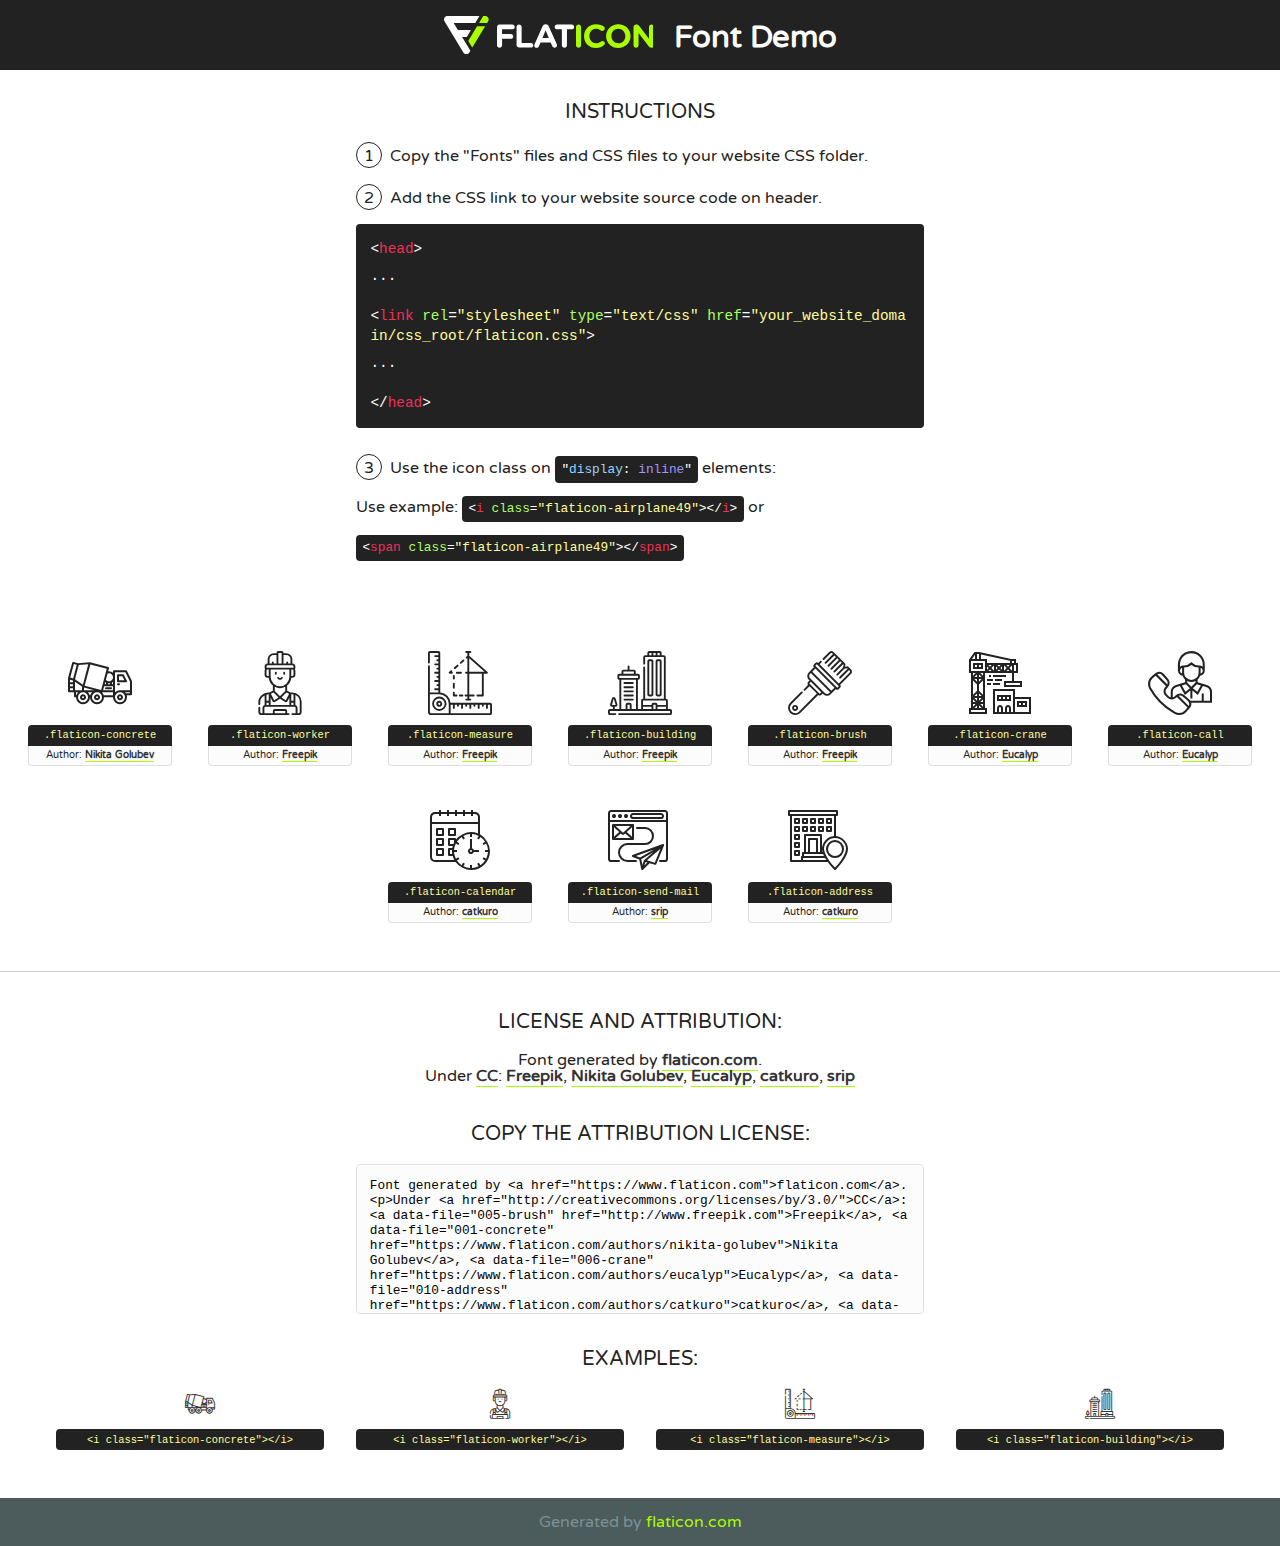
<file: lib/flaticon/font/flaticon.html>
<!DOCTYPE html>

<html>
<!DOCTYPE html>
<html>

<head>
    <title>Flaticon WebFont</title>
    <link href="http://fonts.googleapis.com/css?family=Varela+Round" rel="stylesheet" type="text/css" />
    <link rel="stylesheet" type="text/css" href="flaticon.css">
    <meta charset="UTF-8">
    <style>
    html, body, div, span, applet, object, iframe,
    h1, h2, h3, h4, h5, h6, p, blockquote, pre,
    a, abbr, acronym, address, big, cite, code,
    del, dfn, em, img, ins, kbd, q, s, samp,
    small, strike, strong, sub, sup, tt, var,
    b, u, i, center,
    dl, dt, dd, ol, ul, li,
    fieldset, form, label, legend,
    table, caption, tbody, tfoot, thead, tr, th, td,
    article, aside, canvas, details, embed, 
    figure, figcaption, footer, header, hgroup, 
    menu, nav, output, ruby, section, summary,
    time, mark, audio, video {
        margin: 0;
        padding: 0;
        border: 0;
        font-size: 100%;
        font: inherit;
        vertical-align: baseline;
    }
    /* HTML5 display-role reset for older browsers */
    article, aside, details, figcaption, figure, 
    footer, header, hgroup, menu, nav, section {
        display: block;
    }
    body {
        line-height: 1;
    }
    ol, ul {
        list-style: none;
    }
    blockquote, q {
        quotes: none;
    }
    blockquote:before, blockquote:after,
    q:before, q:after {
        content: '';
        content: none;
    }
    table {
        border-collapse: collapse;
        border-spacing: 0;
    }
    body {
        font-family: 'Varela Round', Helvetica, Arial, sans-serif;
        font-size: 16px;
        color: #222;
    }
    a {
        color: #333;
        border-bottom: 1px solid #a9fd00;
        font-weight: bold;
        text-decoration: none;
    }
    * {
        -moz-box-sizing: border-box;
        -webkit-box-sizing: border-box;
        box-sizing: border-box;
        margin: 0;
        padding: 0;
    }
    [class^="flaticon-"]:before, [class*=" flaticon-"]:before, [class^="flaticon-"]:after, [class*=" flaticon-"]:after {
        font-family: Flaticon;
        font-size: 30px;
        font-style: normal;
        margin-left: 20px;
        color: #333;
    }
    .wrapper {
        max-width: 600px;
        margin: auto;
        padding: 0 1em;
    }
    .title {
        font-size: 1.25em;
        text-align: center;
        margin-bottom: 1em;
        text-transform: uppercase;
    }
    header {
        text-align: center;
        background-color: #222;
        color: #fff;
        padding: 1em;
    }
    header .logo {
        width: 210px;
        height: 38px;
        display: inline-block;
        vertical-align: middle;
        margin-right: 1em;
        border: none;
    }
    header strong {
        font-size: 1.95em;
        font-weight: bold;
        vertical-align: middle;
        margin-top: 5px;
        display: inline-block;
    }
    .demo {
        margin: 2em auto;
        line-height: 1.25em;
    }
    .demo ul li {
        margin-bottom: 1em;
    }
    .demo ul li .num {
        color: #222;
        border-radius: 20px;
        display: inline-block;
        width: 26px;
        padding: 3px;
        height: 26px;
        text-align: center;
        margin-right: 0.5em;
        border: 1px solid #222;
    }
    .demo ul li code {
        background-color: #222;
        border-radius: 4px;
        padding: 0.25em 0.5em;
        display: inline-block;
        color: #fff;
        font-family: Consolas,Monaco,Lucida Console,Liberation Mono,DejaVu Sans Mono,Bitstream Vera Sans Mono,Courier New, monospace;
        font-weight: lighter;
        margin-top: 1em;
        font-size: 0.8em;
        word-break: break-all;
    }
    .demo ul li code.big {
        padding: 1em;
        font-size: 0.9em;
    }
    .demo ul li code .red {
        color: #EF3159;
    }
    .demo ul li code .green {
        color: #ACFF65;
    }
    .demo ul li code .yellow {
        color: #FFFF99;
    }
    .demo ul li code .blue {
        color: #99D3FF;
    }
    .demo ul li code .purple {
        color: #A295FF;
    }
    .demo ul li code .dots {
        margin-top: 0.5em;
        display: block;
    }
    #glyphs {
        border-bottom: 1px solid #ccc;
        padding: 2em 0;
        text-align: center;
    }
    .glyph {
        display: inline-block;
        width: 9em;
        margin: 1em;
        text-align: center;
        vertical-align: top;
        background: #FFF;
    }
    .glyph .glyph-icon {
        padding: 10px;
        display: block;
        font-family:"Flaticon";
        font-size: 64px;
        line-height: 1;
    }
    .glyph .glyph-icon:before {
        font-size: 64px;
        color: #222;
        margin-left: 0;
    }
    .class-name {
        font-size: 0.65em;
        background-color: #222;
        color: #fff;
        border-radius: 4px 4px 0 0;
        padding: 0.5em;
        color: #FFFF99;
        font-family: Consolas,Monaco,Lucida Console,Liberation Mono,DejaVu Sans Mono,Bitstream Vera Sans Mono,Courier New, monospace;
    }
    .author-name {
        font-size: 0.6em;
        background-color: #fcfcfd;
        border: 1px solid #DEDEE4;
        border-top: 0;
        border-radius: 0 0 4px 4px;
        padding: 0.5em;
    }
    .class-name:last-child {
        font-size: 10px;
        color:#888;
    }
    .class-name:last-child a {
        font-size: 10px;
        color:#555;
    }
    .class-name:last-child a:hover {
        color:#a9fd00;
    }
    .glyph > input {
        display: block;
        width: 100px;
        margin: 5px auto;
        text-align: center;
        font-size: 12px;
        cursor: text;
    }
    .glyph > input.icon-input {
        font-family:"Flaticon";
        font-size: 16px;
        margin-bottom: 10px;
    }
    .attribution .title {
        margin-top: 2em;
    }
    .attribution textarea {
        background-color: #fcfcfd;
        padding: 1em;
        border: none;
        box-shadow: none;
        border: 1px solid #DEDEE4;
        border-radius: 4px;
        resize: none;
        width: 100%;
        height: 150px;
        font-size: 0.8em;
        font-family: Consolas,Monaco,Lucida Console,Liberation Mono,DejaVu Sans Mono,Bitstream Vera Sans Mono,Courier New, monospace;
        -webkit-appearance: none;
    }
    .iconsuse {
        margin: 2em auto;
        text-align: center;
        max-width: 1200px;
    }
    .iconsuse:after {
        content: '';
        display: table;
        clear: both;
    }
    .iconsuse .image {
        float: left;
        width: 25%;
        padding: 0 1em;
    }
    .iconsuse .image p {
        margin-bottom: 1em;
    }
    .iconsuse .image span {
        display: block;
        font-size: 0.65em;
        background-color: #222;
        color: #fff;
        border-radius: 4px;
        padding: 0.5em;
        color: #FFFF99;
        margin-top: 1em;
        font-family: Consolas,Monaco,Lucida Console,Liberation Mono,DejaVu Sans Mono,Bitstream Vera Sans Mono,Courier New, monospace;
    }
    #footer {
        text-align: center;
        background-color: #4C5B5C;
        color: #7c9192;
        padding: 1em;
    }
    #footer a {
        border: none;
        color: #a9fd00;
        font-weight: normal;
    }
    @media (max-width: 960px) {
        .iconsuse .image {
            width: 50%;
        }
    }
    @media (max-width: 560px) {
        .iconsuse .image {
            width: 100%;
        }
    }
    </style>
</head>

<body class="characters-off">

    <header>
        <a href="https://www.flaticon.com" target="_blank" class="logo">
            <svg version="1.1" xmlns="http://www.w3.org/2000/svg" xmlns:xlink="http://www.w3.org/1999/xlink" xmlns:a="http://ns.adobe.com/AdobeSVGViewerExtensions/3.0/" viewBox="0 0 560.875 102.036" enable-background="new 0 0 560.875 102.036" xml:space="preserve">
                <defs>
                </defs>
                <g>
                    <g class="letters">
                        <path fill="#ffffff" d="M141.596,29.675c0-3.777,2.985-6.767,6.764-6.767h34.438c3.426,0,6.15,2.728,6.15,6.15
                        c0,3.43-2.724,6.149-6.15,6.149h-27.674v13.091h23.719c3.429,0,6.151,2.724,6.151,6.15c0,3.43-2.723,6.149-6.151,6.149h-23.719
                        v17.574c0,3.773-2.986,6.761-6.764,6.761c-3.779,0-6.764-2.989-6.764-6.761V29.675z"></path>
                        <path fill="#ffffff" d="M193.844,29.149c0-3.781,2.985-6.767,6.764-6.767c3.776,0,6.763,2.985,6.763,6.767v42.957h25.039
                        c3.426,0,6.149,2.726,6.149,6.153c0,3.425-2.723,6.15-6.149,6.15h-31.802c-3.779,0-6.764-2.986-6.764-6.768V29.149z"></path>
                        <path fill="#ffffff" d="M241.891,75.71l21.438-48.407c1.492-3.341,4.215-5.357,7.906-5.357h0.792
                        c3.686,0,6.323,2.017,7.815,5.357l21.439,48.407c0.436,0.967,0.701,1.845,0.701,2.723c0,3.602-2.809,6.501-6.414,6.501
                        c-3.161,0-5.269-1.845-6.499-4.655l-4.132-9.661h-27.059l-4.301,10.102c-1.144,2.631-3.426,4.214-6.237,4.214
                        c-3.517,0-6.24-2.81-6.24-6.325C241.1,77.64,241.451,76.677,241.891,75.71z M279.932,58.666l-8.521-20.297l-8.526,20.297H279.932
                        z"></path>
                        <path fill="#ffffff" d="M314.864,35.387H301.86c-3.429,0-6.239-2.813-6.239-6.238c0-3.429,2.811-6.24,6.239-6.24h39.533
                        c3.426,0,6.237,2.811,6.237,6.24c0,3.425-2.811,6.238-6.237,6.238h-13.001v42.785c0,3.773-2.99,6.761-6.764,6.761
                        c-3.779,0-6.764-2.989-6.764-6.761V35.387z"></path>
                        <path fill="#A9FD00" d="M352.615,29.149c0-3.781,2.985-6.767,6.767-6.767c3.774,0,6.761,2.985,6.761,6.767v49.024
                        c0,3.773-2.987,6.761-6.761,6.761c-3.781,0-6.767-2.989-6.767-6.761V29.149z"></path>
                        <path fill="#A9FD00" d="M374.132,53.836v-0.179c0-17.481,13.178-31.801,32.065-31.801c9.22,0,15.459,2.458,20.557,6.238
                        c1.402,1.054,2.637,2.985,2.637,5.357c0,3.692-2.985,6.59-6.681,6.59c-1.845,0-3.071-0.702-4.044-1.319
                        c-3.776-2.813-7.729-4.393-12.562-4.393c-10.364,0-17.831,8.611-17.831,19.154v0.173c0,10.542,7.291,19.329,17.831,19.329
                        c5.715,0,9.492-1.756,13.359-4.834c1.049-0.874,2.458-1.491,4.039-1.491c3.429,0,6.325,2.813,6.325,6.236
                        c0,2.106-1.056,3.78-2.282,4.834c-5.539,4.834-12.036,7.733-21.878,7.733C387.572,85.464,374.132,71.493,374.132,53.836z"></path>
                        <path fill="#A9FD00" d="M433.009,53.836v-0.179c0-17.481,13.79-31.801,32.766-31.801c18.981,0,32.592,14.143,32.592,31.628v0.173
                        c0,17.483-13.785,31.807-32.769,31.807C446.625,85.464,433.009,71.32,433.009,53.836z M484.224,53.836v-0.179
                        c0-10.539-7.725-19.326-18.626-19.326c-10.893,0-18.449,8.611-18.449,19.154v0.173c0,10.542,7.73,19.329,18.626,19.329
                        C476.676,72.986,484.224,64.378,484.224,53.836z"></path>
                        <path fill="#A9FD00" d="M506.233,29.321c0-3.774,2.99-6.763,6.767-6.763h1.401c3.252,0,5.183,1.583,7.029,3.953l26.093,34.265
                        V29.059c0-3.692,2.99-6.677,6.681-6.677c3.683,0,6.671,2.985,6.671,6.677v48.934c0,3.78-2.987,6.765-6.764,6.765h-0.436
                        c-3.257,0-5.188-1.581-7.034-3.953l-27.056-35.492v32.944c0,3.687-2.985,6.676-6.678,6.676c-3.683,0-6.673-2.989-6.673-6.676
                        V29.321z"></path>
                    </g>
                    <g class="insignia">
                        <path fill="#ffffff" d="M48.372,56.137h12.517l11.156-18.537H37.186L25.688,18.539h57.825L94.668,0H9.271
                        C5.925,0,2.842,1.801,1.198,4.716c-1.644,2.907-1.593,6.482,0.134,9.343l50.38,83.501c1.678,2.781,4.689,4.476,7.938,4.476
                        c3.246,0,6.257-1.695,7.935-4.476l2.898-4.804L48.372,56.137z"></path>
                        <g class="i">
                            <path fill="#A9FD00" d="M93.575,18.539h0.031v0.004l21.652,0.004l2.705-4.488c1.727-2.861,1.778-6.436,0.133-9.343
                            C116.454,1.801,113.371,0,110.026,0h-5.294L93.575,18.539z"></path>
                            <polygon fill="#A9FD00" points="88.291,27.356 64.725,66.486 75.519,84.404 109.942,27.356"></polygon>
                        </g>
                    </g>
                </g>
            </svg>
        </a>
        <strong>Font Demo</strong>
    </header>


    <section class="demo wrapper">

        <p class="title">Instructions</p>

        <ul>
            <li>
                <span class="num">1</span>Copy the "Fonts" files and CSS files to your website CSS folder.
            </li>
            <li>
                <span class="num">2</span>Add the CSS link to your website source code on header.
                <code class="big">
                    &lt;<span class="red">head</span>&gt;
                    <br/><span class="dots">...</span>
                    <br/>&lt;<span class="red">link</span> <span class="green">rel</span>=<span class="yellow">"stylesheet"</span> <span class="green">type</span>=<span class="yellow">"text/css"</span> <span class="green">href</span>=<span class="yellow">"your_website_domain/css_root/flaticon.css"</span>&gt;
                    <br/><span class="dots">...</span>
                    <br/>&lt;/<span class="red">head</span>&gt;
                </code>
            </li>

            <li>
                <p>
                    <span class="num">3</span>Use the icon class on <code>"<span class="blue">display</span>:<span class="purple"> inline</span>"</code> elements:
                    <br />
                    Use example: <code>&lt;<span class="red">i</span> <span class="green">class</span>=<span class="yellow">&quot;flaticon-airplane49&quot;</span>&gt;&lt;/<span class="red">i</span>&gt;</code> or <code>&lt;<span class="red">span</span> <span class="green">class</span>=<span class="yellow">&quot;flaticon-airplane49&quot;</span>&gt;&lt;/<span class="red">span</span>&gt;</code>
            </li>
        </ul>

    </section>




   <section id="glyphs">          
    
      
        <div class="glyph"><div class="glyph-icon flaticon-concrete"></div>
            <div class="class-name">.flaticon-concrete</div>
            <div class="author-name">Author: <a data-file="001-concrete" href="https://www.flaticon.com/authors/nikita-golubev">Nikita Golubev</a> </div> 
        </div>        
        
        <div class="glyph"><div class="glyph-icon flaticon-worker"></div>
            <div class="class-name">.flaticon-worker</div>
            <div class="author-name">Author: <a data-file="002-worker" href="http://www.freepik.com">Freepik</a> </div> 
        </div>        
        
        <div class="glyph"><div class="glyph-icon flaticon-measure"></div>
            <div class="class-name">.flaticon-measure</div>
            <div class="author-name">Author: <a data-file="003-measure" href="http://www.freepik.com">Freepik</a> </div> 
        </div>        
        
        <div class="glyph"><div class="glyph-icon flaticon-building"></div>
            <div class="class-name">.flaticon-building</div>
            <div class="author-name">Author: <a data-file="004-building" href="http://www.freepik.com">Freepik</a> </div> 
        </div>        
        
        <div class="glyph"><div class="glyph-icon flaticon-brush"></div>
            <div class="class-name">.flaticon-brush</div>
            <div class="author-name">Author: <a data-file="005-brush" href="http://www.freepik.com">Freepik</a> </div> 
        </div>        
        
        <div class="glyph"><div class="glyph-icon flaticon-crane"></div>
            <div class="class-name">.flaticon-crane</div>
            <div class="author-name">Author: <a data-file="006-crane" href="https://www.flaticon.com/authors/eucalyp">Eucalyp</a> </div> 
        </div>        
        
        <div class="glyph"><div class="glyph-icon flaticon-call"></div>
            <div class="class-name">.flaticon-call</div>
            <div class="author-name">Author: <a data-file="007-call" href="https://www.flaticon.com/authors/eucalyp">Eucalyp</a> </div> 
        </div>        
        
        <div class="glyph"><div class="glyph-icon flaticon-calendar"></div>
            <div class="class-name">.flaticon-calendar</div>
            <div class="author-name">Author: <a data-file="008-calendar" href="https://www.flaticon.com/authors/catkuro">catkuro</a> </div> 
        </div>        
        
        <div class="glyph"><div class="glyph-icon flaticon-send-mail"></div>
            <div class="class-name">.flaticon-send-mail</div>
            <div class="author-name">Author: <a data-file="009-send-mail" href="https://www.flaticon.com/authors/srip">srip</a> </div> 
        </div>        
        
        <div class="glyph"><div class="glyph-icon flaticon-address"></div>
            <div class="class-name">.flaticon-address</div>
            <div class="author-name">Author: <a data-file="010-address" href="https://www.flaticon.com/authors/catkuro">catkuro</a> </div> 
        </div>        
        

    </section>



    <section class="attribution wrapper"   style="text-align:center;">

      <div class="title">License and attribution:</div><div class="attrDiv">Font generated by <a href="https://www.flaticon.com">flaticon.com</a>. <div><p>Under <a href="http://creativecommons.org/licenses/by/3.0/">CC</a>: <a data-file="005-brush" href="http://www.freepik.com">Freepik</a>, <a data-file="001-concrete" href="https://www.flaticon.com/authors/nikita-golubev">Nikita Golubev</a>, <a data-file="006-crane" href="https://www.flaticon.com/authors/eucalyp">Eucalyp</a>, <a data-file="010-address" href="https://www.flaticon.com/authors/catkuro">catkuro</a>, <a data-file="009-send-mail" href="https://www.flaticon.com/authors/srip">srip</a></p>  </div>
      </div>
      <div class="title">Copy the Attribution License:</div>

    <textarea onclick="this.focus();this.select();">Font generated by &lt;a href=&quot;https://www.flaticon.com&quot;&gt;flaticon.com&lt;/a&gt;. <p>Under <a href="http://creativecommons.org/licenses/by/3.0/">CC</a>: <a data-file="005-brush" href="http://www.freepik.com">Freepik</a>, <a data-file="001-concrete" href="https://www.flaticon.com/authors/nikita-golubev">Nikita Golubev</a>, <a data-file="006-crane" href="https://www.flaticon.com/authors/eucalyp">Eucalyp</a>, <a data-file="010-address" href="https://www.flaticon.com/authors/catkuro">catkuro</a>, <a data-file="009-send-mail" href="https://www.flaticon.com/authors/srip">srip</a></p>  
     </textarea>

    </section>

    <section class="iconsuse">

          <div class="title">Examples:</div>            
             
            <div class="image">
                <p>
                    <i class="glyph-icon flaticon-concrete"></i> 
                    <span>&lt;i class=&quot;flaticon-concrete&quot;&gt;&lt;/i&gt;</span>
                </p>
            </div>
            
            <div class="image">
                <p>
                    <i class="glyph-icon flaticon-worker"></i> 
                    <span>&lt;i class=&quot;flaticon-worker&quot;&gt;&lt;/i&gt;</span>
                </p>
            </div>
            
            <div class="image">
                <p>
                    <i class="glyph-icon flaticon-measure"></i> 
                    <span>&lt;i class=&quot;flaticon-measure&quot;&gt;&lt;/i&gt;</span>
                </p>
            </div>
            
            <div class="image">
                <p>
                    <i class="glyph-icon flaticon-building"></i> 
                    <span>&lt;i class=&quot;flaticon-building&quot;&gt;&lt;/i&gt;</span>
                </p>
            </div>
                       
        </div>
                            
    </section>

<div id="footer">
    <div>Generated by <a href="https://www.flaticon.com">flaticon.com</a>
    </div>
</div>



</body>
</html>
</file>
<file: lib/flaticon/font/flaticon.css>
/*
  	Flaticon icon font: Flaticon
  	Creation date: 23/08/2020 07:24
  	*/

@font-face {
  font-family: "Flaticon";
  src: url("./Flaticon.eot");
  src: url("./Flaticon.eot?#iefix") format("embedded-opentype"),
       url("./Flaticon.woff2") format("woff2"),
       url("./Flaticon.woff") format("woff"),
       url("./Flaticon.ttf") format("truetype"),
       url("./Flaticon.svg#Flaticon") format("svg");
  font-weight: normal;
  font-style: normal;
}

@media screen and (-webkit-min-device-pixel-ratio:0) {
  @font-face {
    font-family: "Flaticon";
    src: url("./Flaticon.svg#Flaticon") format("svg");
  }
}

[class^="flaticon-"]:before, [class*=" flaticon-"]:before,
[class^="flaticon-"]:after, [class*=" flaticon-"]:after {   
  font-family: Flaticon;
        font-size: 20px;
font-style: normal;
margin-left: 20px;
}

.flaticon-concrete:before { content: "\f100"; }
.flaticon-worker:before { content: "\f101"; }
.flaticon-measure:before { content: "\f102"; }
.flaticon-building:before { content: "\f103"; }
.flaticon-brush:before { content: "\f104"; }
.flaticon-crane:before { content: "\f105"; }
.flaticon-call:before { content: "\f106"; }
.flaticon-calendar:before { content: "\f107"; }
.flaticon-send-mail:before { content: "\f108"; }
.flaticon-address:before { content: "\f109"; }
</file>
